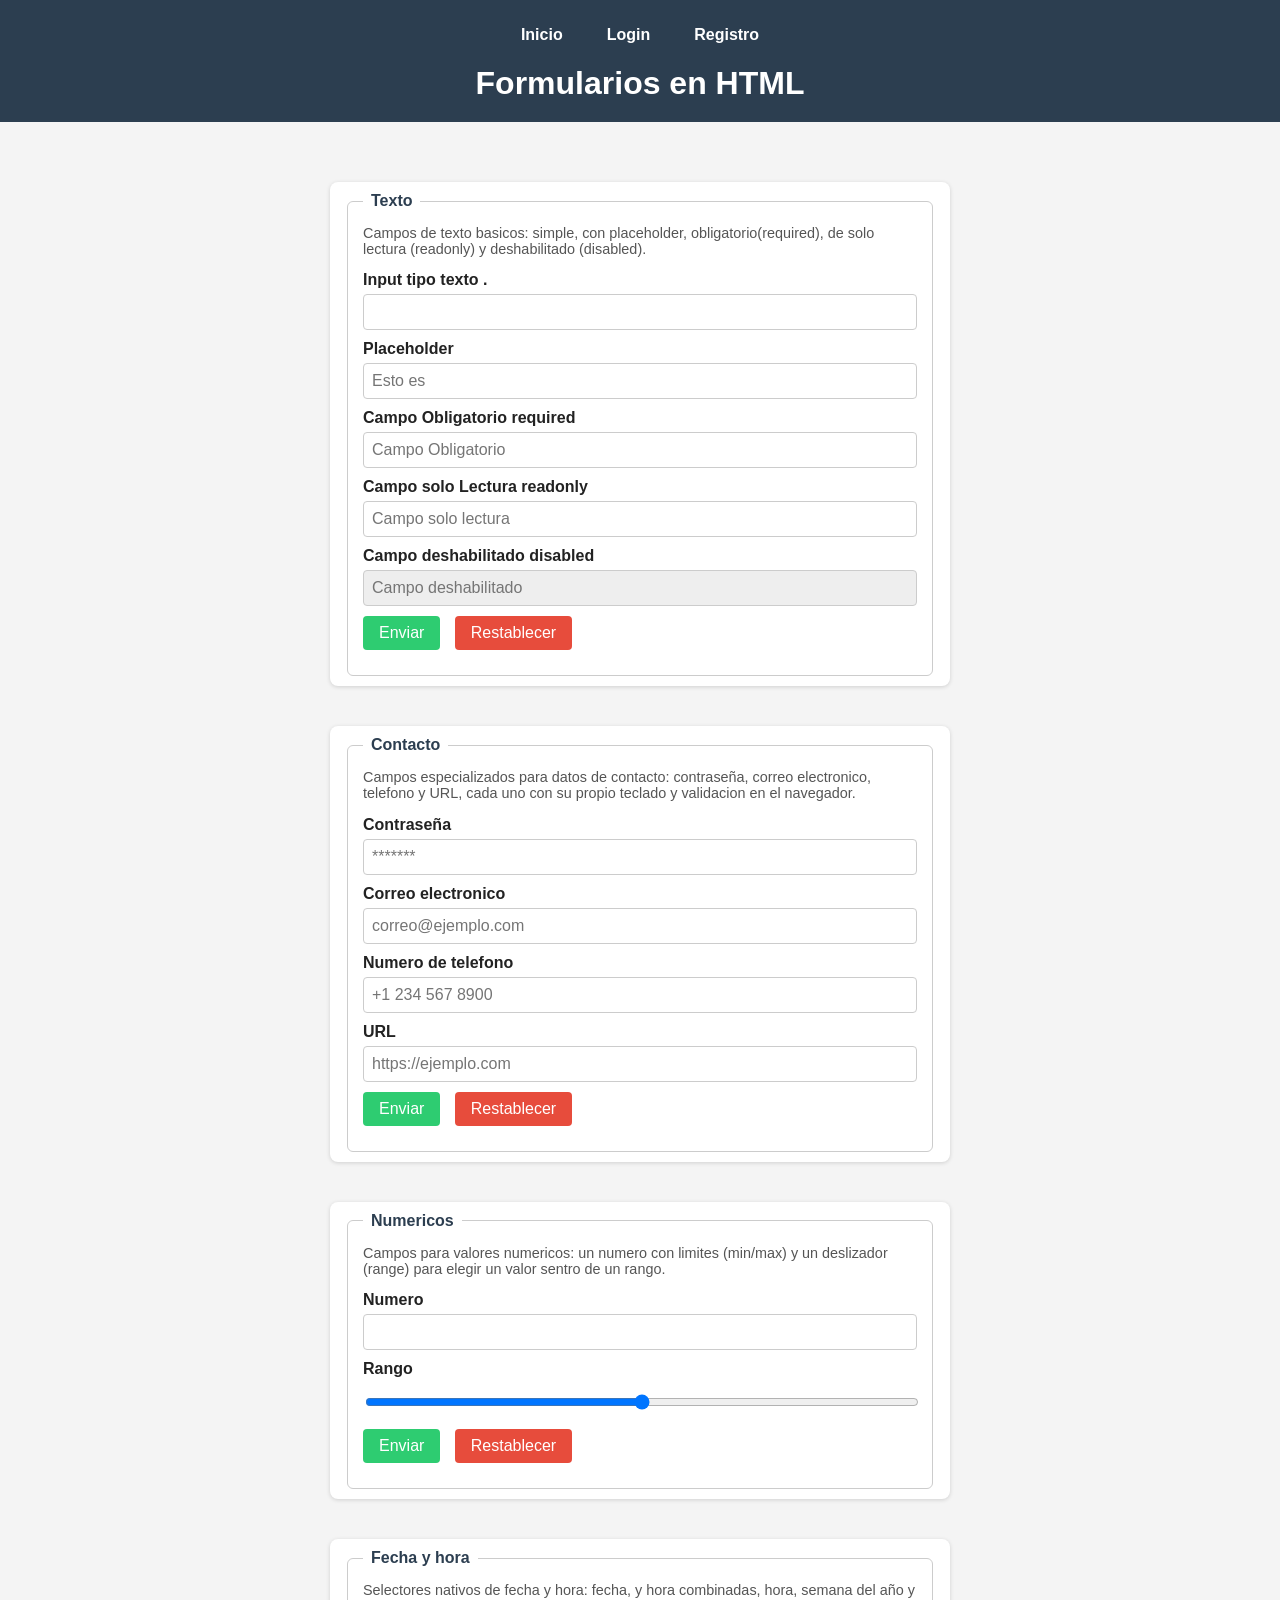
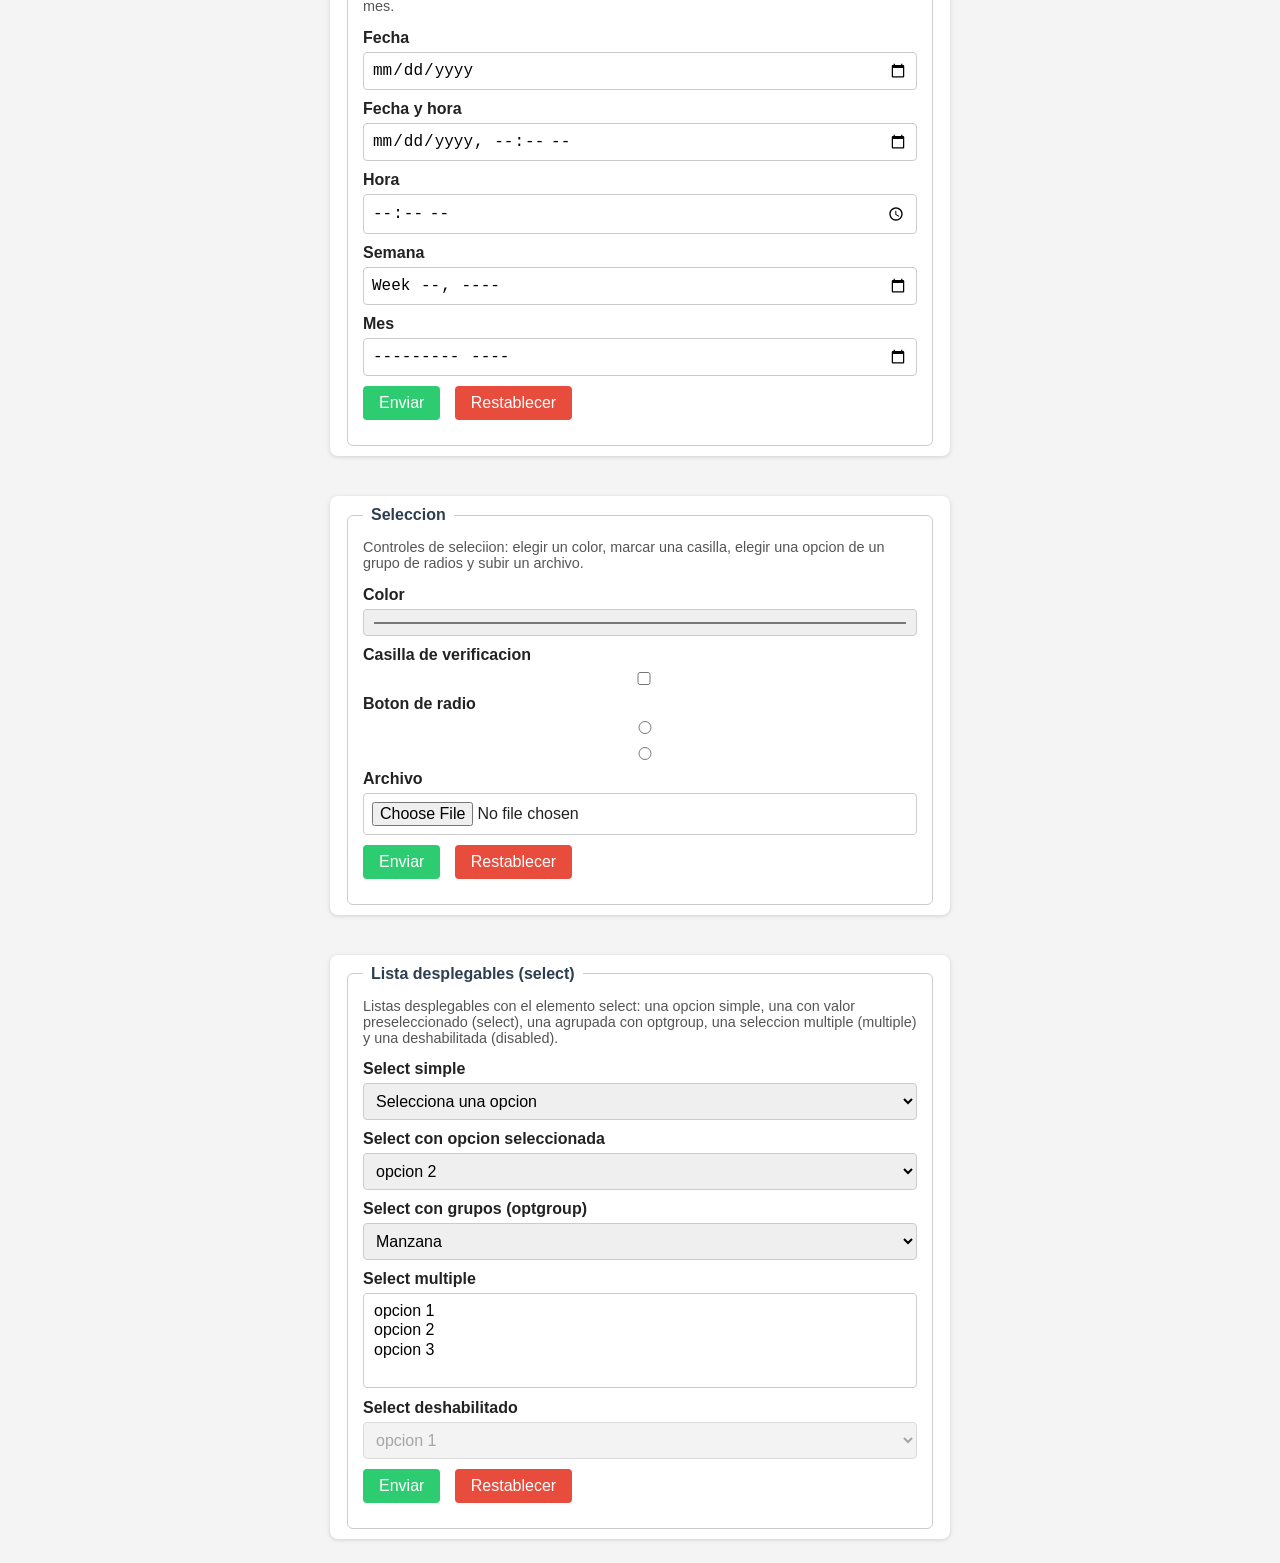
<file: index.html>
<!DOCTYPE html>
<html lang="en">
<head>
    <meta charset="UTF-8">
    <meta name="viewport" content="width=device-width, initial-scale=1.0">
    <title>Formularios</title>
    <link rel="stylesheet" href="CSS/formularios.css">
    <link rel="shortcut icon" href="img/logo.png" type="image/x-icon">
</head>
<body>

    <header>
        <nav>
            <a href="index.html">Inicio</a>
            <a href="login.html" target="_blank">Login</a>
            <a href="registro.html" target="_blank">Registro</a>
        </nav>
        <h1>Formularios en HTML</h1>
    </header>

    <main>
        <section>
            <form action="">
                <fieldset>
                    <legend>Texto</legend>
                    <p>Campos de texto basicos: simple, con placeholder, obligatorio(required), de solo lectura (readonly) y deshabilitado (disabled).</p>

                    <label for="">Input tipo texto . </label>
                    <input type="text">
                    <br>

                    <label for="">Placeholder</label>
                    <input type="text" placeholder="Esto es ">
                    <br>

                    <label for="">Campo Obligatorio required</label>
                    <input type="text" placeholder="Campo Obligatorio" required>
                    <br>

                    <label for="">Campo solo Lectura readonly</label>
                    <input type="text" readonly placeholder="Campo solo lectura">
                    <br>

                    <label for="">Campo deshabilitado disabled</label>
                    <input type="text" disabled placeholder="Campo deshabilitado">
                    <br>

                    <input type="submit" value="Enviar">
                    <input type="reset" value="Restablecer">
                </fieldset>
            </form>

            <form action="">
                <fieldset>
                    <legend>Contacto</legend>
                    <p>Campos especializados para datos de contacto: contraseña, correo electronico, telefono y URL, cada uno con su propio teclado y validacion en el navegador.</p>

                    <label for="">Contraseña</label>
                    <input type="password" placeholder="*******">
                    <br>
                    
                    <label for="">Correo electronico</label>
                    <input type="email" placeholder="correo@ejemplo.com">
                    <br>

                    <label for="">Numero de telefono</label>
                    <input type="tel" placeholder="+1 234 567 8900">
                    <br>

                    <label for="">URL</label>
                    <input type="url" placeholder="https://ejemplo.com">
                    <br>

                    <input type="submit" value="Enviar">
                    <input type="reset" value="Restablecer">
                </fieldset>
            </form>

            <form action="">
                <fieldset>
                    <legend>Numericos</legend>
                    <p>Campos para valores numericos: un numero con limites (min/max) y un deslizador (range) para elegir un valor sentro de un rango.</p>

                    <label for="">Numero</label>
                    <input type="number" min="0" max="100" step="1">
                    <br>

                    <label for="">Rango</label>
                    <input type="range" min="0" max="100" step="1">
                    <br>

                    <input type="submit" value="Enviar">
                    <input type="reset" value="Restablecer">
                </fieldset>
            </form>

            <form action="">
                <fieldset>
                    <legend>Fecha y hora</legend>
                    <p>Selectores nativos de fecha y hora: fecha, y hora combinadas, hora, semana del año y mes.</p>

                    <label for="">Fecha</label>
                    <input type="date">
                    <br>

                    <label for="">Fecha y hora</label>
                    <input type="datetime-local">
                    <br>

                    <label for="">Hora</label>
                    <input type="time">
                    <br>

                    <label for="">Semana</label>
                    <input type="week">
                    <br>

                    <label for="">Mes</label>
                    <input type="month">
                    <br>

                    <input type="submit" value="Enviar">
                    <input type="reset" value="Restablecer">
                </fieldset>
            </form>

            <form action="">
                <fieldset>
                    <legend>Seleccion</legend>
                    <p>Controles de seleciion: elegir un color, marcar una casilla, elegir una opcion de un grupo de radios y subir un archivo.</p>

                    <label for="">Color</label>
                    <input type="color">
                    <br>

                    <label for="">Casilla de verificacion</label>
                    <input type="checkbox">
                    <br>

                    <label for="">Boton de radio</label>
                    <input type="radio" name="radioGroup">
                    <input type="radio" name="radioGroup">
                    <br>

                    <label for="">Archivo</label>
                    <input type="file">
                    <br>

                    <input type="submit" value="Enviar">
                    <input type="reset" value="Restablecer">
                </fieldset>
            </form>

            <form action="">
                <fieldset>
                    <legend>Lista desplegables (select)</legend>
                    <p>Listas desplegables con el elemento select: una opcion simple, una con valor preseleccionado (select), una agrupada con optgroup, una seleccion multiple (multiple) y una deshabilitada (disabled).</p>

                    <label for="">Select simple</label>
                    <select name="">
                        <option value="">Selecciona una opcion</option>
                        <option value="opcion1">opcion 1</option>
                        <option value="opcion2">opcion 2</option>
                        <option value="opcion3">opcion 3</option>
                    </select>
                    <br>

                    <label for="">Select con opcion seleccionada</label>
                    <select name="">
                        <option value="opcion1">opcion 1</option>
                        <option value="opcion2" selected>opcion 2</option>
                        <option value="opcion3">opcion 3</option>
                    </select>
                    <br>

                    <label for="">Select con grupos (optgroup)</label>
                    <select name="">
                        <optgroup label="Frutas">
                            <option value="manzana">Manzana</option>
                            <option value="pera">Pera</option>
                        </optgroup>
                        <optgroup label="Verduras">
                            <option value="zanahoria">Zanahoria</option>
                            <option value="lechuga">Lechuga</option>
                        </optgroup>
                    </select>
                    <br>

                    <label for="">Select multiple</label>
                    <select name="" multiple>
                        <option value="opcion1">opcion 1</option>
                        <option value="opcion2">opcion 2</option>
                        <option value="opcion3">opcion 3</option>
                    </select>
                    <br>

                    <label for="">Select deshabilitado</label>
                    <select name="" disabled>
                        <option value="opcion1">opcion 1</option>
                    </select>
                    <br>

                    <input type="submit" value="Enviar">
                    <input type="reset" value="Restablecer">
                </fieldset>
            </form>


        </section>
    </main>
    
</body>
</html>
</file>
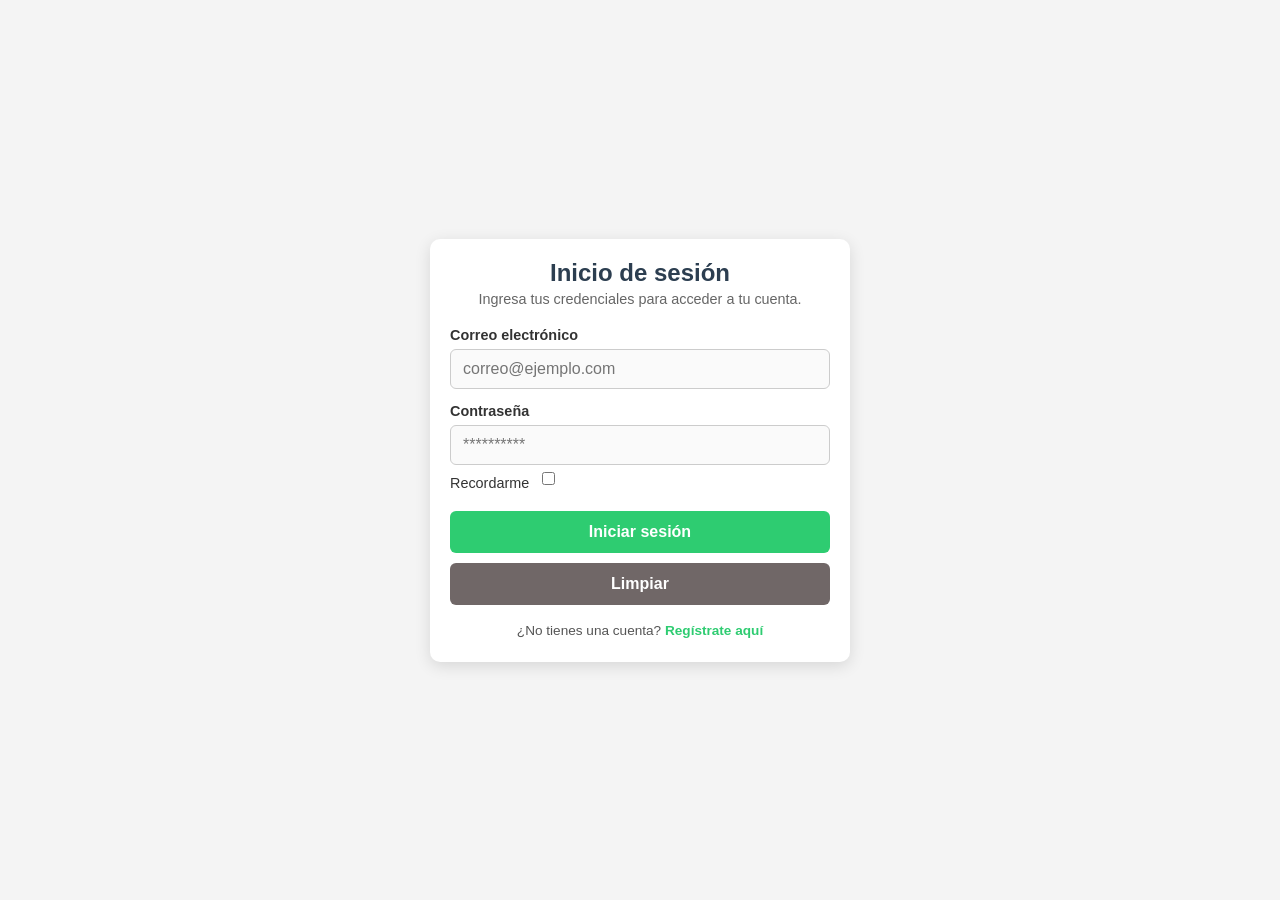
<file: login.html>
<!DOCTYPE html>
<html lang="en">
<head>
    <meta charset="UTF-8">
    <meta name="viewport" content="width=device-width, initial-scale=1.0">
    <title>Login</title>
    <link rel="stylesheet" href="CSS/login.css">
    <link rel="shortcut icon" href="img/logo.png" type="image/x-icon">
</head>
<body>

    <main>
        <section>
            <form action="">
                <fieldset>
                    <legend>Inicio de sesión</legend>
                    <p>Ingresa tus credenciales para acceder a tu cuenta.</p>

                    <label>Correo electrónico</label>
                    <input type="email" placeholder="correo@ejemplo.com" required>

                    <label>Contraseña</label>
                    <input type="password" placeholder="**********" required>

                    <label>Recordarme</label>
                    <input type="checkbox">

                    <input type="submit" value="Iniciar sesión">
                    <input type="reset" value="Limpiar">

                    <p class="enlace">¿No tienes una cuenta? <a href="registro.html">Regístrate aquí</a></p>
                </fieldset>
            </form>
        </section>
    </main>

</body>
</html>
</file>
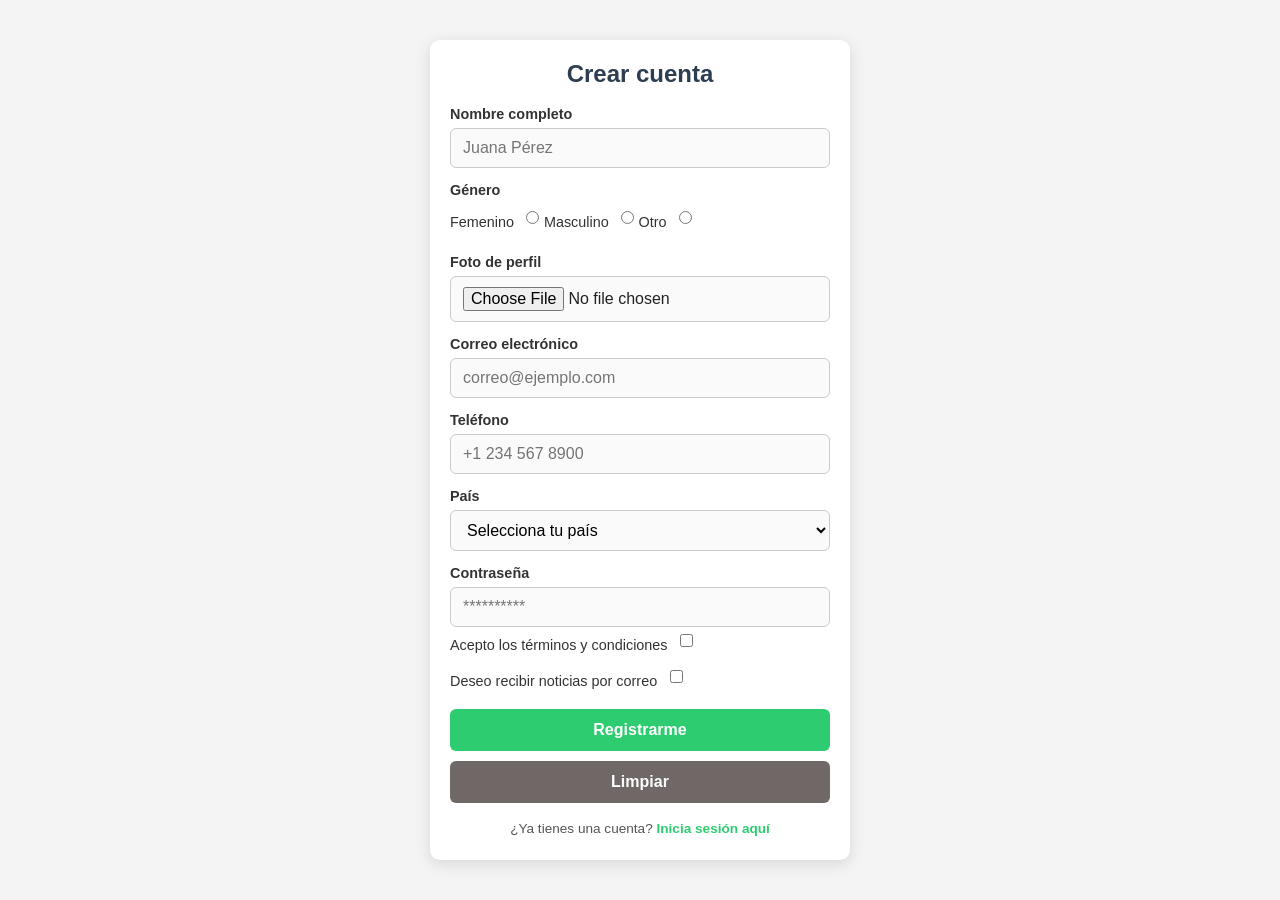
<file: registro.html>
<!DOCTYPE html>
<html lang="en">
<head>
    <meta charset="UTF-8">
    <meta name="viewport" content="width=device-width, initial-scale=1.0">
    <title>Registro</title>
    <link rel="stylesheet" href="CSS/login.css">
    <link rel="shortcut icon" href="img/logo.png" type="image/x-icon">
</head>
<body>

    <main>
        <section>
            <form action="">
                <fieldset>
                    <legend>Crear cuenta</legend>

                    <label>Nombre completo</label>
                    <input type="text" placeholder="Juana Pérez" required>

                    <label>Género</label>
                    <div class="grupo-radios">
                        <label>Femenino</label>
                        <input type="radio" value="femenino">

                        <label>Masculino</label>
                        <input type="radio" value="masculino">
                        <label>Otro</label>
                        <input type="radio" value="otro">
                    </div>

                    <label>Foto de perfil</label>
                    <input type="file" accept="image/*">

                    <label>Correo electrónico</label>
                    <input type="email" placeholder="correo@ejemplo.com" required>

                    <label>Teléfono</label>
                    <input type="tel" placeholder="+1 234 567 8900">

                    <label>País</label>
                    <select>
                        <option value="">Selecciona tu país</option>
                        <option value="ar">Argentina</option>
                        <option value="co">Colombia</option>
                        <option value="mx">México</option>
                        <option value="es">España</option>
                        <option value="otro">Otro</option>
                    </select>

                    <label>Contraseña</label>
                    <input type="password" placeholder="**********" required>

                    <label>Acepto los términos y condiciones</label>
                    <input type="checkbox" required>

                    <label>Deseo recibir noticias por correo</label>
                    <input type="checkbox">

                    <input type="submit" value="Registrarme">
                    <input type="reset" value="Limpiar">

                    <p class="enlace">¿Ya tienes una cuenta? <a href="login.html">Inicia sesión aquí</a></p>
                </fieldset>
            </form>
        </section>
    </main>

</body>
</html>
</file>
<file: CSS/formularios.css>
*{
    box-sizing: border-box;
}

body {
    margin: 0;
    font-family: Arial, Helvetica, sans-serif;
    background-color: #f4f4f4;
    color: #222;
}

header {
    background-color: #2c3e50;
    color: #fff;
    padding: 20px;
    text-align: center;
}

header h1 {
    margin: 0;
}

nav {
    display: flex;
    justify-content: center;
    gap: 20px;
    margin-bottom: 15px;
}

nav a {
    color: #fff;
    text-decoration: none;
    font-weight: 600;
    padding: 6px 12px;
    border-radius: 4px;
    transition: background-color 0.2s;
}

nav a:hover {
    background-color: rgba(255, 255, 255, 0.15);
}

main {
    display: flex;
    flex-wrap: wrap;
    gap: 20px;
    padding: 20px;
    justify-content: center;
}

section {
    flex-wrap: wrap;
    gap: 20px;
    width: 50%;
}

form {
    background-color: #fff;
    border-radius: 8px;
    box-shadow: 0 1px 4px rgba(0, 0, 0, 0.15);
    padding: 10px 15px;
    flex: 1 1 300px;
    margin-top: 40px;
}

fieldset {
    border: 1px solid #ccc;
    border-radius: 6px;
    padding: 15px;
}

legend {
    font-weight: bold;
    color: #2c3e50;
    padding: 0 8px;
}

fieldset p {
    font-size: 0.9rem;
    color: #555;
    margin-top: 0;
}

label {
    display: inline-block;
    margin-bottom: 5px;
    font-weight: 600;
}

input,
select {
    width: 100%;
    padding: 8px;
    margin-bottom: 10px;
    border: 1px solid #ccc;
    border-radius: 4px;
    font-size: 1rem;
}

input [type="checkbox"],
input [type="radio"] {
    width: auto;
    margin-right: 5px;
}

input[type="submit"],
input[type="reset"],
input[type="button"] {
    width: auto;
    cursor: pointer;
    border: none;
    color: #fff;
    padding: 8px 16px;
    margin-right: 10px;
}

input[type="submit"] {
    background-color: #2ecc71;
}

input[type="submit"]:hover {
    background-color: #27ae60;
}

input[type="reset"] {
    background-color: #e74c3c;
}

input[type="reset"]:hover {
    background-color:#c0392b;
}

input[type="button"] {
    background-color: #3498db;
}

input[type="button"]:hover {
    background-color: #2980b9;
}

input:disabled,
select:disabled {
    background-color: #eee;
    cursor: not-allowed;
}
</file>
<file: CSS/login.css>
* {
    box-sizing: border-box;
}

body {
    margin: 0;
    min-height: 100vh;
    display: flex;
    align-items: center;
    justify-content: center;
    font-family: Arial, Helvetica, sans-serif;
    background-color: #f4f4f4;
    color: #222;
    padding: 20px;
}

main {
    display: flex;
    justify-content: center;
    width: 100%;
}

section {
    width: 100%;
    max-width: 420px;
}

form {
    background-color: #fff;
    border-radius: 10px;
    box-shadow: 0 4px 16px rgba(0, 0, 0, 0.12);
    padding: 10px 20px 20px;
}

fieldset {
    border: none;
    padding: 0;
    margin: 0;
}

legend {
    width: 100%;
    text-align: center;
    font-size: 1.5rem;
    font-weight: bold;
    color: #2c3e50;
    padding: 10px 0 4px;
}

fieldset > p {
    text-align: center;
    font-size: 0.9rem;
    color: #666;
    margin-top: 0;
    margin-bottom: 20px;
}

label {
    display: block;
    margin: 14px 0 6px;
    font-weight: 600;
    font-size: 0.9rem;
    color: #333;
}

input,
select {
    width: 100%;
    padding: 10px 12px;
    border: 1px solid #ccc;
    border-radius: 6px;
    font-size: 1rem;
    font-family: inherit;
    background-color: #fafafa;
    transition: border-color 0.2s, box-shadow 0.2s;
}

input:focus,
select:focus {
    outline: none;
    border-color: #2ecc71;
    box-shadow: 0 0 3px rgba(46, 204, 113, 0.2);
    background-color: #fff;
}

label:has(+ input[type="checkbox"]),
label:has(+ input[type="radio"]) {
    display: inline-block;
    margin: 10px 8px 10px 0;
    font-weight: 500;
}

input[type="checkbox"],
input[type="radio"] {
    width: auto;
    accent-color: #2ecc71;
    margin: 0 0 10px;
    vertical-align: middle;
    cursor: pointer;
}

input[type="submit"],
input[type="reset"] {
    width: 100%;
    margin-top: 10px;
    padding: 12px;
    border: none;
    border-radius: 6px;
    font-size: 1rem;
    font-weight: 600;
    cursor: pointer;
    color: #fff;
    transition: background-color 0.2s;
}

input[type="submit"] {
    background-color: #2ecc71;
}

input[type="submit"]:hover {
    background-color: #27ae60;
}

input[type="reset"] {
    background-color: #706767;
}

input[type="reset"]:hover {
    background-color: #c0392b;
}

.enlace {
    text-align: center;
    font-size: 0.85rem;
    color: #555;
    margin-top: 18px;
    margin-bottom: 4px;
}

.enlace a {
    color: #2ecc71;
    font-weight: 600;
    text-decoration: none;
}

.enlace a:hover {
    text-decoration: underline;
}
</file>
